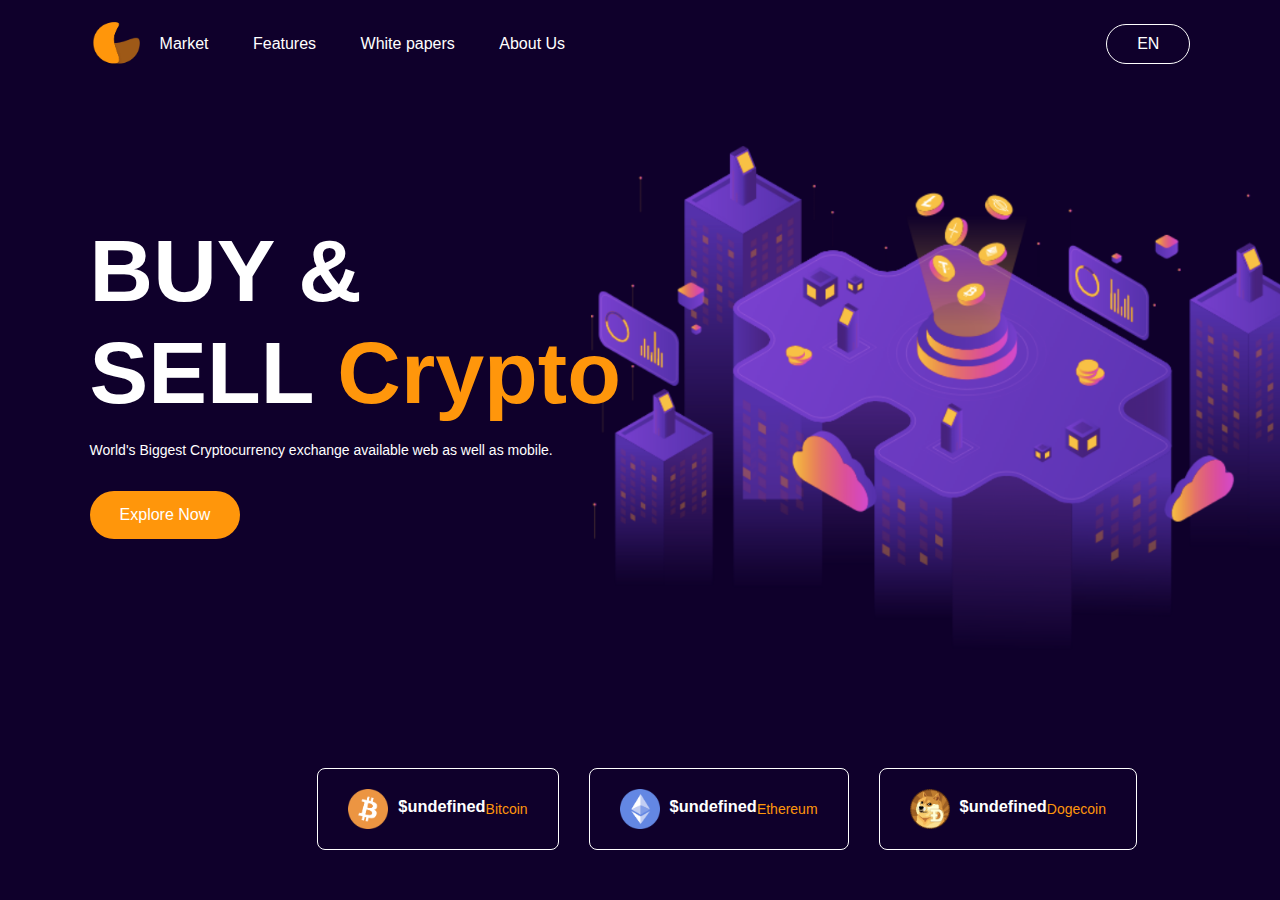
<file: Crypto web/index.html>
<!DOCTYPE html>
<html lang="en">
<head>
    <meta charset="UTF-8">
    <meta name="viewport" content="width=device-width, initial-scale=1.0">
    <title>Crypto Web</title>
    <link rel="stylesheet" href="style.css">  <!-- Stylesheet link -->
</head>
<body>
    <div class="container">
        <header>
            <nav>
                <img src="images/logo.png" alt="Logo" class="logo">
                <ul>
                    <li><a href="#">Market</a></li>
                    <li><a href="#">Features</a></li>
                    <li><a href="#">White papers</a></li>
                    <li><a href="#">About Us</a></li>
                </ul>
                <a href="#" class="btn">EN</a>
            </nav>
        </header>
        <main>
            <section class="content">
                <h1>BUY & <br>SELL <span>Crypto</span></h1>
                <p>World's Biggest Cryptocurrency exchange available web as well as mobile.</p>
                <a href="trends.html" class="btn">Explore Now</a>  <!-- Link to trends.html -->
            </section>
            <aside class="coin-list">
                <div class="coin">
                    <img src="images/bitcoin.png">
                    <h3>$00</h3>
                    <p>Bitcoin</p>
                </div>
                <div class="coin">
                    <img src="images/ethereum.png">
                    <h3>$00</h3>
                    <p>Ethereum</p>
                </div>
                <div class="coin">
                    <img src="images/dogecoin.png">
                    <h3>$00</h3>
                    <p>Dogecoin</p>
                </div>
            </aside>
        </main>
    </div>
    <script src="script.js"></script>  <!-- JavaScript link -->
</body>
</html>
</file>
<file: Crypto web/style.css>
*{
    margin: 0;
    padding: 0;
    box-sizing: border-box;
    font-family: 'poppins', sans-serif;
}

.container {
    width: 100%;
    height: 100vh;
    background-image: url(images/background.png);
    background-position: center;
    background-size: cover;
    padding: 0 7%;
    color: #fff;
}
nav{
    width: 100%;
    padding: 20px 0;
    display: flex;
    align-items: center;
}
.logo{
    width: 50px;
    cursor: pointer;
}
nav ul{
    flex: 1;
}
nav ul li{
    display: inline-block;
    margin: 10px 20px;
}
nav ul li a{
    color: #fff;
    text-decoration: none;
}
nav .btn {
    color: #fff;
    text-decoration: none;
    border: 1px solid #fff;
    padding: 10px 30px;
    border-radius: 20px;
}
.content{
    margin-top: 12%;
}
.content h1{
    font-size: 88px;
    margin-bottom: 15px;
}
.content h1 span{
    color: #ff960b;
}
.content p{
    line-height: 22px;
    font-size: 14px;
}
.content .btn{
    display: inline-block;
    margin-top: 30px;
    background: #ff960b;
    color: #fff;
    text-decoration: none;
    padding: 15px 30px;
    border-radius: 30px;
}
.coin-list{
    position: absolute;
    right: 10%;
    bottom: 50px;
    display: flex;
    align-items: center;
}
.coin{
    display: flex;
    align-items: center;
    font-size: 14px;
    margin: 0 15px;
    color: #ff960b;
    border: 1px solid #fff;
    padding: 20px 30px;
    border-radius: 8px;
}
.coin img{
    width: 40px;
    margin-right: 10px;
}
.coin h3{
    color: #fff;
    margin-bottom: 5px;
}

/* styles.css */
.trends-container {
    max-width: 800px;
    margin: 40px auto;
    padding: 20px;
    background-color: #f9f9f9;
    border: 1px solid #ddd;
    border-radius: 10px;
    box-shadow: 0 0 10px rgba(0, 0, 0, 0.1);
}

.trends-content {
    display: flex;
    flex-wrap: wrap;
    justify-content: center;
}
</file>
